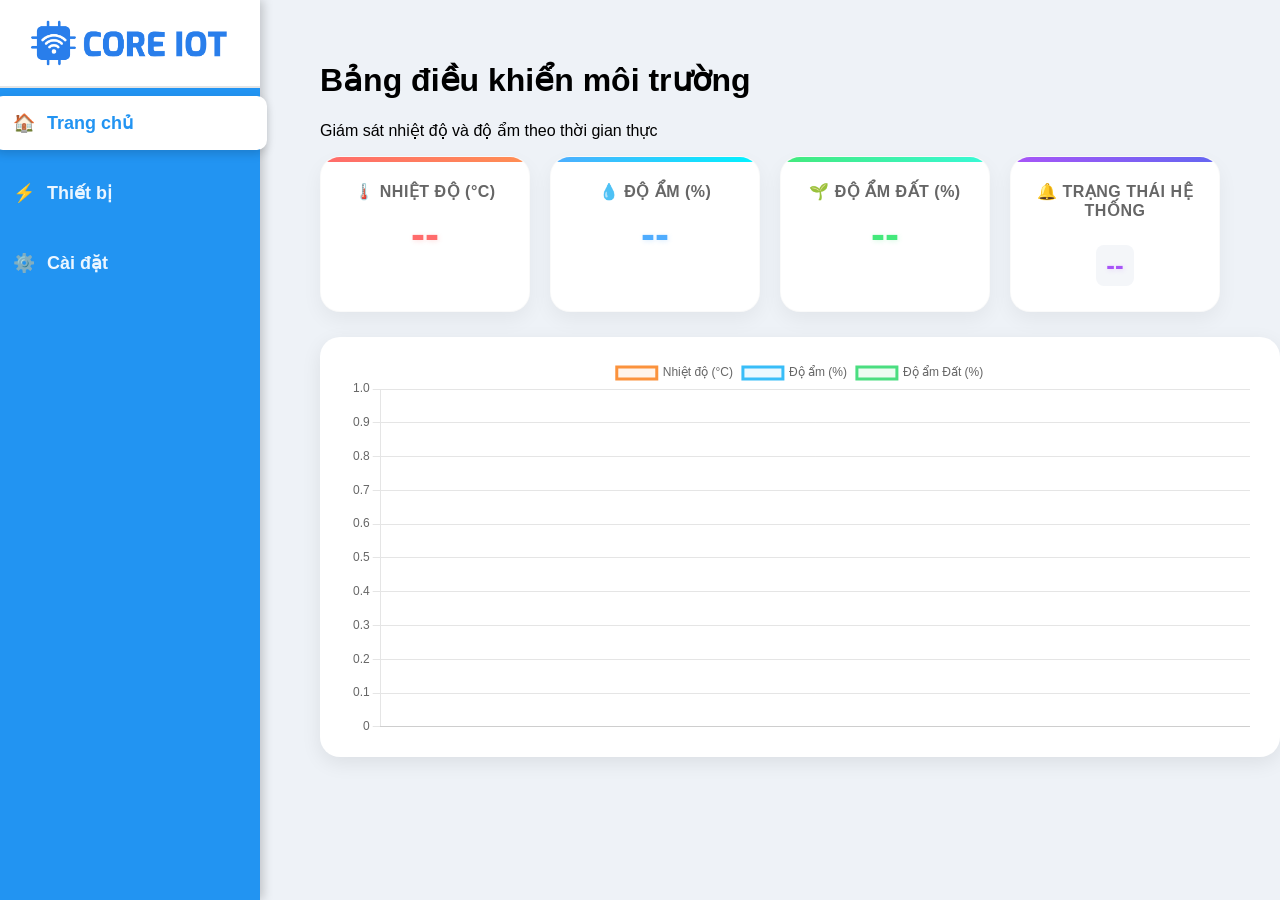
<file: data/index.html>
<!DOCTYPE HTML>
<html lang="vi">

<head>
  <meta charset="UTF-8">
  <meta name="viewport" content="width=device-width, initial-scale=1.0">
  <title>Bảng điều khiển YOLO UNO</title>

  <!-- CSS -->
  <link rel="stylesheet" href="styles.css">

  <!-- Thư viện -->
  <link rel="stylesheet" href="https://cdnjs.cloudflare.com/ajax/libs/font-awesome/6.5.0/css/all.min.css">
  <script src="chart.js"></script>
  <link rel="stylesheet" href="https://cdnjs.cloudflare.com/ajax/libs/font-awesome/6.5.0/css/all.min.css">
</head>

<body>

  <!-- Thanh bên -->
  <div class="sidebar">
    <div class="logo-container">
      <img class="logo-img"
        src="[data-uri]"
         alt="Logo">
    </div>

    <div class="nav-item active" onclick="showSection('home', event)">🏠 <span>Trang chủ</span></div>
    <div class="nav-item" onclick="showSection('device', event)">⚡ <span>Thiết bị</span></div>
    <div class="nav-item" onclick="showSection('settings', event)">⚙️ <span>Cài đặt</span></div>
  </div>

  <!-- Nội dung chính -->
  <div class="main-content">

    <!-- TRANG CHỦ -->
    <div id="home" class="section fade-in">
      <header>
        <h1>Bảng điều khiển môi trường</h1>
        <p>Giám sát nhiệt độ và độ ẩm theo thời gian thực</p>
      </header>

      <div class="gauges-container">
        <div class="gauge-card">
          <h2>🌡️ Nhiệt độ (°C)</h2>
          <div class="value-display" id="temp_value">--</div>
        </div>

        <div class="gauge-card">
          <h2>💧 Độ ẩm (%)</h2>
          <div class="value-display humi" id="humi_value">--</div>
        </div>

        <div class="gauge-card">
          <h2>🌱 Độ ẩm đất (%)</h2>
          <div class="value-display soil" id="soil_value">--</div>
        </div>

        <div class="gauge-card">
          <h2>🔔 Trạng thái hệ thống</h2>
          <div class="value-display status" id="sys_status">--</div>
        </div>
      </div>

      <!-- Biểu đồ thời gian thực -->
      <div class="chart-container fade-in">
        <canvas id="envChart"></canvas>
      </div>
    </div>

    <!-- THIẾT BỊ -->
    <div id="device" class="section" style="display:none;">
      <header>
        <h1>Điều khiển Thiết bị</h1>
        <p>Bật/tắt LED và Neo Pixel.</p>
      </header>

      <div class="device-list" id="deviceContainer">
        <!-- Nút điều khiển LED -->
        <div class="device-card">
          <i class="fa-solid fa-lightbulb device-icon"></i>
          <h3>Đèn LED</h3>
          <button id="btnToggleLED" class="toggle-btn" onclick="toggleLED()">OFF</button>
        </div>

        <!-- Nút điều khiển Máy Bơm -->
        <div class="device-card">
          <i class="fa-solid fa-droplet device-icon"></i>
          <h3>Máy Bơm</h3>
          <button id="btnTogglePump" class="toggle-btn" onclick="togglePump()">OFF</button>
        </div>

        <!-- Nút điều khiển Neo Pixel -->
        <div class="device-card">
          <i class="fa-solid fa-palette device-icon"></i>
          <h3>Neo Pixel</h3>
          <button id="btnToggleNeo" class="toggle-btn" onclick="toggleNeo()" style="margin-bottom: 15px;">OFF</button>
          
          <label style="display:block; margin-bottom: 8px; font-size: 14px; font-weight:600; color:#555;">Bảng màu có sẵn:</label>
          <div class="color-palette">
            <div class="color-swatch" style="background-color: #ff0000;" onclick="changeNeoColor('#ff0000')" title="Đỏ"></div>
            <div class="color-swatch" style="background-color: #00ff00;" onclick="changeNeoColor('#00ff00')" title="Xanh lá"></div>
            <div class="color-swatch" style="background-color: #0000ff;" onclick="changeNeoColor('#0000ff')" title="Xanh dương"></div>
            <div class="color-swatch" style="background-color: #ffff00;" onclick="changeNeoColor('#ffff00')" title="Vàng"></div>
            <div class="color-swatch" style="background-color: #ff00ff;" onclick="changeNeoColor('#ff00ff')" title="Tím"></div>
            <div class="color-swatch" style="background-color: #00ffff;" onclick="changeNeoColor('#00ffff')" title="Xanh dương nhạt"></div>
          </div>
        </div>
      </div>
    </div>

    <!-- CÀI ĐẶT -->
    <div id="settings" class="section settings-section" style="display:none;">
      <div class="settings-card">
        <h2><i class="fa-solid fa-gear"></i> Cấu hình thiết bị</h2>
        <p>Nhập thông tin Wi-Fi và kết nối Core IoT của bạn bên dưới.</p>

        <form id="settingsForm">
          <div class="input-group" style="margin-bottom: 8px;">
            <i class="fa-solid fa-wifi"></i>
            <input type="text" id="ssid" placeholder="Tên Wi-Fi (SSID)" required>
          </div>
          <select id="wifi-select" style="width: 100%; padding: 12px; margin-bottom: 15px; border-radius: 8px; border: 1px solid #ccc; background: #f9f9f9; outline: none; font-family: inherit; display: none;" onchange="if(this.value) document.getElementById('ssid').value = this.value;">
            <option value="">-- Hoặc chọn mạng WiFi có sẵn --</option>
          </select>
          <p id="scan-status" style="font-size: 0.85rem; color: #818cf8; margin: -5px 0 15px 0; text-align: left; display: none;"><i class="fa-solid fa-spinner fa-spin"></i> Đang tìm WiFi...</p>

          <div class="input-group">
            <i class="fa-solid fa-lock"></i>
            <input type="password" id="password" placeholder="Mật khẩu Wi-Fi" required>
          </div>

          <button type="submit" class="btn-save">
            <i class="fa-solid fa-floppy-disk"></i> Lưu cấu hình
          </button>
        </form>
      </div>
    </div>
  </div>

  <!-- JS -->
  <script src="script.js"></script>
</body>

</html>
</file>
<file: data/styles.css>
body {
  margin: 0;
  font-family: "Poppins", Arial, sans-serif;
  display: flex;
  height: 100vh;
  background-color: #eef2f7;
}

body.sta-mode {
  font-family: "Inter", "Poppins", Arial, sans-serif;
  background: radial-gradient(circle at top right, #1e293b, #0f172a);
  color: #f8fafc;
}

body.sta-mode::before {
  content: "";
  position: absolute;
  top: -20%;
  right: -10%;
  width: 500px;
  height: 500px;
  background: radial-gradient(circle, rgba(56, 189, 248, 0.15), transparent 70%);
  z-index: -1;
  pointer-events: none;
}

/* Sidebar */
.sidebar {
  width: 260px;
  background-color: #2294F2;
  color: white;
  display: flex;
  flex-direction: column;
  align-items: center;
  box-shadow: 3px 0 10px rgba(0, 0, 0, 0.2);
  z-index: 10;
}

.sta-mode .sidebar {
  background: rgba(15, 23, 42, 0.6);
  backdrop-filter: blur(20px);
  border-right: 1px solid rgba(255, 255, 255, 0.05);
  box-shadow: 5px 0 25px rgba(0, 0, 0, 0.5);
}

.sta-mode .logo-container {
  background: transparent;
  border-bottom: 1px solid rgba(255, 255, 255, 0.05);
}

.sta-mode .yolo-logo {
  font-size: 28px;
  font-weight: 800;
  letter-spacing: 2px;
  color: #fff;
  text-transform: uppercase;
  text-shadow: 0 0 10px rgba(56, 189, 248, 0.4), 0 0 20px rgba(56, 189, 248, 0.2);
  display: flex;
  align-items: center;
  gap: 10px;
}

.sta-mode .yolo-logo span {
  color: #38bdf8;
  font-weight: 300;
  text-shadow: none;
}

.sta-mode .yolo-logo i {
  color: #fb923c;
  font-size: 24px;
  filter: drop-shadow(0 0 8px rgba(251, 146, 60, 0.6));
}

.logo-container {
  width: 100%;
  background: white;
  display: flex;
  justify-content: center;
  align-items: center;
  padding: 20px 0;
  border-bottom: 2px solid rgba(0, 0, 0, 0.1);
}

.logo-img {
  width: 80%;
  height: auto;
}

.nav-item {
  width: 90%;
  padding: 16px 20px;
  margin: 8px 0;
  font-size: 18px;
  font-weight: 600;
  cursor: pointer;
  border-radius: 10px;
  color: #ecf6ff;
  transition: all 0.3s ease;
  display: flex;
  align-items: center;
  gap: 12px;
}

.nav-item.active {
  background: #fff;
  color: #2294F2;
  box-shadow: 0 4px 10px rgba(0, 0, 0, 0.15);
}


.sta-mode .nav-item {
  color: #94a3b8;
}

.sta-mode .nav-item:hover {
  color: #e2e8f0;
  background: rgba(255, 255, 255, 0.05);
}

.sta-mode .nav-item.active {
  background: linear-gradient(90deg, rgba(56, 189, 248, 0.15), transparent);
  color: #38bdf8;
  border-left: 4px solid #38bdf8;
  border-radius: 0 12px 12px 0;
  box-shadow: none;
  text-shadow: 0 0 10px rgba(56, 189, 248, 0.4);
}

.sta-mode header h1 {
  color: #f8fafc;
  font-weight: 700;
  letter-spacing: -0.5px;
}

.sta-mode header p {
  color: #94a3b8;
}

/* Main Content */
.main-content {
  flex: 1;
  padding: 40px 60px;
  overflow-y: auto;
}

/* Home Gauges */
.gauges-container {
  display: grid;
  grid-template-columns: repeat(auto-fit, minmax(200px, 1fr));
  gap: 20px;
  max-width: 1000px;
  margin: 0 auto;
}

.gauge-card {
  background: white;
  border-radius: 20px;
  box-shadow: 0 8px 20px rgba(0, 0, 0, 0.05);
  padding: 25px 15px;
  text-align: center;
  transition: all 0.3s cubic-bezier(0.25, 0.8, 0.25, 1);
  position: relative;
  overflow: hidden;
  border: 1px solid rgba(0, 0, 0, 0.02);
}

.sta-mode .gauge-card {
  background: rgba(30, 41, 59, 0.4);
  backdrop-filter: blur(12px);
  border: 1px solid rgba(255, 255, 255, 0.08);
  box-shadow: 0 8px 32px rgba(0, 0, 0, 0.2);
}

.gauge-card::before {
  content: "";
  position: absolute;
  top: 0;
  left: 0;
  right: 0;
  height: 5px;
  background: linear-gradient(90deg, #ece9e6, #ffffff);
}

/* Thêm màu viền trên cho từng thẻ */
.gauge-card:nth-child(1)::before {
  background: linear-gradient(90deg, #ff6b6b, #ff8e53);
}

/* Nhiệt độ */
.gauge-card:nth-child(2)::before {
  background: linear-gradient(90deg, #4facfe, #00f2fe);
}

/* Độ ẩm */
.gauge-card:nth-child(3)::before {
  background: linear-gradient(90deg, #43e97b, #38f9d7);
}

/* Đất */
.gauge-card:nth-child(4)::before {
  background: linear-gradient(90deg, #a855f7, #6366f1);
}

.gauge-card:hover {
  transform: translateY(-8px);
  box-shadow: 0 15px 30px rgba(0, 0, 0, 0.1);
}

.gauge-card h2 {
  font-size: 16px;
  color: #666;
  margin: 0 0 10px 0;
  font-weight: 600;
  text-transform: uppercase;
  letter-spacing: 0.5px;
}

.sta-mode .gauge-card h2 {
  color: #e2e8f0;
  font-weight: 650;
  font-size: 15px;
}

.value-display {
  font-size: 42px;
  font-weight: 700;
  color: #ff6b6b;
  margin-top: 10px;
  text-shadow: 1px 1px 5px rgba(255, 107, 107, 0.2);
}


.value-display.humi {
  color: #4facfe;
  text-shadow: 1px 1px 5px rgba(79, 172, 254, 0.2);
}

.value-display.soil {
  color: #43e97b;
  text-shadow: 1px 1px 5px rgba(67, 233, 123, 0.2);
}

.value-display.status {
  font-size: 26px;
  color: #a855f7;
  text-shadow: 1px 1px 5px rgba(168, 85, 247, 0.2);
  margin-top: 15px;
  font-weight: 600;
  padding: 5px 10px;
  border-radius: 8px;
  display: inline-block;
  background: #f4f6f9;
}

/* Chỉnh màu Neon cho Text ở STA mode */
.sta-mode .value-display {
  color: #fb923c;
  text-shadow: 0 0 15px rgba(251, 146, 60, 0.4);
}

.sta-mode .value-display.humi {
  color: #38bdf8;
  text-shadow: 0 0 15px rgba(56, 189, 248, 0.4);
}

.sta-mode .value-display.soil {
  color: #4ade80;
  text-shadow: 0 0 15px rgba(74, 222, 128, 0.4);
}

.sta-mode .value-display.status {
  background: rgba(147, 51, 234, 0.2);
  color: #a855f7;
  text-shadow: 0 0 15px rgba(168, 85, 247, 0.5);
  border: 1px solid rgba(168, 85, 247, 0.3);
}

/* Device Page */
.device-list {
  display: flex;
  flex-wrap: wrap;
  gap: 25px;
  margin-top: 30px;
  justify-content: center;
}

/* Real-time Chart */
.chart-container {
  background: white;
  border-radius: 20px;
  box-shadow: 0 6px 20px rgba(0, 0, 0, 0.08);
  padding: 20px 30px;
  margin-top: 25px;
  width: 100%;
  max-width: 1000px;
  height: 380px;
  margin-left: auto;
  margin-right: auto;
  position: relative;
}

/* === Bố cục Nâng cao STA Mode === */
.sta-mode .dashboard-bottom {
  display: flex;
  gap: 20px;
  margin-top: 30px;
  width: 100%;
  max-width: 1200px;
  margin-left: auto;
  margin-right: auto;
  height: 400px;
}

.sta-mode .chart-container,
.sta-mode .map-container,
.sta-mode .logs-container {
  background: rgba(30, 41, 59, 0.4);
  backdrop-filter: blur(12px);
  border: 1px solid rgba(255, 255, 255, 0.08);
  box-shadow: 0 8px 32px rgba(0, 0, 0, 0.2);
  border-radius: 20px;
  padding: 20px;
  margin-top: 0;
  display: flex;
  flex-direction: column;
}

.sta-mode .chart-container {
  flex: 2;
  height: 100%;
}

.sta-mode .right-panel {
  flex: 1;
  display: flex;
  flex-direction: column;
  gap: 20px;
  height: 100%;
}

.sta-mode .map-container {
  flex: 1;
}

.sta-mode .logs-container {
  flex: 1;
  overflow: hidden;
}

.sta-mode .chart-container h3,
.sta-mode .map-container h3,
.sta-mode .logs-container h3 {
  color: #38bdf8;
  margin-top: 0;
  margin-bottom: 10px;
  font-size: 16px;
  font-weight: 600;
}

#map {
  width: 100%;
  height: 100%;
  border-radius: 12px;
  z-index: 1;
  /* Để không che Sidebar */
}

/* Dark mode for Leaflet Map */
.sta-mode .leaflet-layer,
.sta-mode .leaflet-control-zoom-in,
.sta-mode .leaflet-control-zoom-out,
.sta-mode .leaflet-control-attribution {
  filter: invert(100%) hue-rotate(180deg) brightness(95%) contrast(90%);
}

.sta-mode .event-logs {
  list-style: none;
  padding: 0;
  margin: 0;
  overflow-y: auto;
  height: 100%;
  font-size: 13px;
  color: #cbd5e1;
}

.sta-mode .event-logs li {
  padding: 8px 0;
  border-bottom: 1px solid rgba(255, 255, 255, 0.05);
}

.sta-mode .event-logs li:last-child {
  border-bottom: none;
}

.sta-mode .log-time {
  color: #94a3b8;
  margin-right: 8px;
  font-family: monospace;
}

.sta-mode .log-type-info {
  color: #38bdf8;
}

.sta-mode .log-type-warn {
  color: #fb923c;
}

.sta-mode .log-type-crit {
  color: #ef4444;
}

.device-card {
  background: #fff;
  border-radius: 20px;
  box-shadow: 0 8px 20px rgba(0, 0, 0, 0.05);
  width: 260px;
  padding: 30px 25px;
  text-align: center;
  position: relative;
  transition: all 0.3s cubic-bezier(0.25, 0.8, 0.25, 1);
  border: 1px solid rgba(0, 0, 0, 0.03);
}

.device-card:hover {
  transform: translateY(-8px);
  box-shadow: 0 15px 35px rgba(34, 148, 242, 0.15);
}

.sta-mode .device-card {
  background: rgba(30, 41, 59, 0.4);
  backdrop-filter: blur(12px);
  border: 1px solid rgba(255, 255, 255, 0.08);
  box-shadow: 0 8px 32px rgba(0, 0, 0, 0.2);
  border-radius: 24px;
}

.sta-mode .device-card:hover {
  border-color: rgba(56, 189, 248, 0.3);
  box-shadow: 0 15px 40px rgba(0, 0, 0, 0.4), 0 0 20px rgba(56, 189, 248, 0.1);
}

.sta-mode .device-icon {
  color: #38bdf8;
  filter: drop-shadow(0 0 10px rgba(56, 189, 248, 0.6));
}

.sta-mode .device-card h3 {
  color: #f8fafc;
}

.sta-mode .toggle-btn {
  background: rgba(15, 23, 42, 0.6);
  color: #94a3b8;
  border: 1px solid rgba(255, 255, 255, 0.05);
  box-shadow: inset 0 2px 5px rgba(0, 0, 0, 0.5);
}

.sta-mode .toggle-btn.on {
  background: linear-gradient(135deg, #0ea5e9, #2563eb);
  color: #fff;
  border-color: transparent;
  box-shadow: 0 0 20px rgba(14, 165, 233, 0.5);
  text-shadow: 0 0 5px rgba(255, 255, 255, 0.5);
}

.sta-mode label {
  color: #cbd5e1 !important;
}

.device-card h3 {
  font-size: 18px;
  font-weight: 700;
  margin-bottom: 20px;
  color: #444;
}

.toggle-btn {
  width: 100%;
  border: none;
  border-radius: 12px;
  padding: 14px;
  font-weight: 600;
  font-size: 16px;
  cursor: pointer;
  background: #f1f3f5;
  color: #555;
  transition: all 0.3s;
  box-shadow: inset 0 2px 4px rgba(0, 0, 0, 0.05);
}

.toggle-btn.on {
  background: linear-gradient(135deg, #00c6ff 0%, #0072ff 100%);
  color: white;
  box-shadow: 0 8px 15px rgba(0, 114, 255, 0.3);
  text-shadow: 0 1px 2px rgba(0, 0, 0, 0.2);
}

.delete-icon {
  position: absolute;
  top: 10px;
  right: 12px;
  color: #e74c3c;
  cursor: pointer;
}

.color-palette {
  display: flex;
  justify-content: center;
  gap: 12px;
  margin-top: 10px;
}

.color-swatch {
  width: 28px;
  height: 28px;
  border-radius: 50%;
  cursor: pointer;
  border: 2px solid rgba(0, 0, 0, 0.1);
  box-shadow: 0 2px 5px rgba(0, 0, 0, 0.15);
  transition: transform 0.2s, border-color 0.2s;
}

.color-swatch:hover {
  transform: scale(1.15);
  border-color: #333;
}

.add-relay-btn {
  position: fixed;
  bottom: 35px;
  right: 35px;
  background: linear-gradient(135deg, #2294F2, #1a75e6);
  color: white;
  border: none;
  border-radius: 50%;
  width: 80px;
  /* to hơn chút */
  height: 80px;
  font-size: 34px;
  /* icon lớn hơn */
  cursor: pointer;
  box-shadow: 0 6px 20px rgba(0, 0, 0, 0.25);
  transition: 0.3s;
}

.add-relay-btn:hover {
  transform: scale(1.08);
  box-shadow: 0 8px 25px rgba(34, 148, 242, 0.4);
}


/* Settings */
.settings-section {
  display: flex;
  justify-content: center;
  align-items: flex-start;
  padding-top: 40px;
  height: 100%;
}

.settings-card {
  background: white;
  padding: 50px 60px;
  border-radius: 24px;
  box-shadow: 0 15px 40px rgba(0, 0, 0, 0.08);
  width: 850px;
  max-width: 95%;
  text-align: center;
  border: 1px solid rgba(0, 0, 0, 0.03);
}

.sta-mode .settings-card {
  background: rgba(30, 41, 59, 0.4);
  backdrop-filter: blur(16px);
  border: 1px solid rgba(255, 255, 255, 0.08);
  box-shadow: 0 20px 50px rgba(0, 0, 0, 0.5);
  border-radius: 30px;
}

.sta-mode .settings-card h2 {
  color: #38bdf8;
  text-shadow: 0 0 15px rgba(56, 189, 248, 0.3);
}

.sta-mode .settings-card p {
  color: #94a3b8;
}

.sta-mode .input-group i {
  color: #38bdf8;
}

.sta-mode .input-group input {
  background: rgba(15, 23, 42, 0.6);
  border: 1px solid rgba(255, 255, 255, 0.1);
  color: #f8fafc;
}

.sta-mode .input-group input:focus {
  border-color: #38bdf8;
  box-shadow: 0 0 15px rgba(56, 189, 248, 0.3);
  background: rgba(15, 23, 42, 0.8);
}

.settings-card p {
  color: #777;
  margin-bottom: 35px;
  font-size: 16px;
}

/* FORM STYLE — vertical layout with spacing */
#settingsForm {
  width: 100%;
  display: flex;
  flex-direction: column;
  align-items: center;
}

/* mỗi input-group là 1 dòng, cách nhau */
.input-group {
  position: relative;
  width: 98%;
  /* ✅ rộng gần hết khung */
  max-width: 760px;
  /* ✅ dài hơn hẳn */
  margin-bottom: 20px;
  /* ✅ tạo khoảng cách giữa các dòng */
}

.input-group i {
  position: absolute;
  top: 50%;
  left: 18px;
  transform: translateY(-50%);
  color: #2294F2;
  font-size: 18px;
}

.input-group input {
  width: 100%;
  padding: 16px 18px 16px 54px;
  border-radius: 14px;
  border: 1.5px solid #ccc;
  font-size: 17px;
  background-color: #f9f9f9;
  transition: all 0.3s ease;
  box-sizing: border-box;
}

.input-group input:focus {
  border-color: #2294F2;
  box-shadow: 0 0 10px rgba(34, 148, 242, 0.25);
  background-color: #fff;
}

/* Save Button */
.btn-save {
  margin-top: 25px;
  background: linear-gradient(90deg, #2294F2, #1b7fe0);
  color: white;
  border: none;
  border-radius: 12px;
  padding: 16px 44px;
  font-size: 18px;
  font-weight: 600;
  cursor: pointer;
  box-shadow: 0 6px 18px rgba(34, 148, 242, 0.45);
  transition: all 0.3s ease;
}

.btn-save:hover {
  transform: translateY(-2px);
  box-shadow: 0 8px 22px rgba(34, 148, 242, 0.55);
}

.sta-mode .btn-save {
  margin-top: 35px;
  background: linear-gradient(135deg, #10b981 0%, #059669 100%);
  border-radius: 16px;
  padding: 18px 50px;
  font-weight: 700;
  color: #fff;
  border: 1px solid rgba(16, 185, 129, 0.4);
  box-shadow: 0 0 20px rgba(16, 185, 129, 0.4);
  transition: all 0.3s cubic-bezier(0.25, 0.8, 0.25, 1);
  letter-spacing: 1px;
  text-transform: uppercase;
}

.sta-mode .btn-save:hover {
  transform: translateY(-4px) scale(1.02);
  box-shadow: 0 0 30px rgba(16, 185, 129, 0.6);
  background: linear-gradient(135deg, #34d399 0%, #10b981 100%);
}


/* Dialog */
.dialog-overlay {
  position: fixed;
  top: 0;
  left: 0;
  right: 0;
  bottom: 0;
  background: rgba(0, 0, 0, 0.5);
  display: flex;
  justify-content: center;
  align-items: center;
  z-index: 100;
}

.dialog {
  background: white;
  border-radius: 20px;
  padding: 35px 30px;
  width: 380px;
  text-align: center;
  box-shadow: 0 12px 35px rgba(0, 0, 0, 0.25);
  animation: popIn 0.25s ease;
}

.dialog h3 {
  font-size: 22px;
  color: #2294F2;
}

.dialog.warning h3 {
  color: #e74c3c;
}

.dialog p {
  color: #666;
  font-size: 15px;
}

.input-field input {
  width: 90%;
  padding: 12px;
  border: 1.5px solid #ccc;
  border-radius: 10px;
  margin-bottom: 15px;
}

.dialog-buttons {
  display: flex;
  justify-content: center;
  gap: 15px;
}

.dialog-buttons button {
  padding: 10px 22px;
  border: none;
  border-radius: 10px;
  font-weight: 600;
  cursor: pointer;
  transition: 0.3s;
}

.dialog-buttons .confirm {
  background: linear-gradient(90deg, #2294F2, #1b7fe0);
  color: white;
}

.dialog-buttons .danger {
  background: #e74c3c;
  color: white;
}

.dialog-buttons .cancel {
  background: #ddd;
  color: #333;
}

@keyframes popIn {
  from {
    transform: scale(0.8);
    opacity: 0;
  }

  to {
    transform: scale(1);
    opacity: 1;
  }
}

/* ===== UI "Wow demo" additions ===== */
.status-bar {
  display: flex;
  flex-wrap: wrap;
  gap: 10px;
  align-items: center;
  margin-top: 14px;
}

.status-pill {
  font-family: ui-monospace, SFMono-Regular, Menlo, Monaco, Consolas, "Liberation Mono", "Courier New", monospace;
  font-size: 12px;
  padding: 8px 10px;
  border-radius: 999px;
  background: rgba(255, 255, 255, 0.8);
  border: 1px solid rgba(0, 0, 0, 0.08);
  color: #0f172a;
}

.sta-mode .status-pill {
  background: rgba(15, 23, 42, 0.55);
  border: 1px solid rgba(255, 255, 255, 0.08);
  color: #e2e8f0;
}

.status-pill.ok {
  border-color: rgba(16, 185, 129, 0.6);
  box-shadow: 0 0 0 2px rgba(16, 185, 129, 0.12);
}

.status-pill.warn {
  border-color: rgba(251, 191, 36, 0.7);
  box-shadow: 0 0 0 2px rgba(251, 191, 36, 0.12);
}

.status-pill.bad {
  border-color: rgba(248, 113, 113, 0.75);
  box-shadow: 0 0 0 2px rgba(248, 113, 113, 0.12);
}

.btn-mini {
  border: 1px solid rgba(148, 163, 184, 0.4);
  background: rgba(255, 255, 255, 0.8);
  color: #0f172a;
  border-radius: 999px;
  padding: 8px 12px;
  font-weight: 700;
  font-size: 12px;
  cursor: pointer;
  transition: transform 0.15s ease, box-shadow 0.15s ease;
}

.btn-mini:hover {
  transform: translateY(-1px);
  box-shadow: 0 10px 20px rgba(0, 0, 0, 0.08);
}

.sta-mode .btn-mini {
  background: rgba(30, 41, 59, 0.35);
  color: #e2e8f0;
  border-color: rgba(255, 255, 255, 0.12);
}

/* Inline validation / helper text */
.field-hint {
  width: 98%;
  max-width: 760px;
  margin: -12px auto 14px auto;
  text-align: left;
  font-size: 13px;
  color: #64748b;
}

.field-hint.error {
  color: #ef4444;
}

/* Toast notifications */
.toast-host {
  position: fixed;
  right: 18px;
  bottom: 18px;
  display: flex;
  flex-direction: column;
  gap: 10px;
  z-index: 9999;
}

.toast {
  min-width: 260px;
  max-width: 420px;
  padding: 12px 14px;
  border-radius: 14px;
  background: rgba(255, 255, 255, 0.95);
  border: 1px solid rgba(0, 0, 0, 0.08);
  box-shadow: 0 14px 40px rgba(0, 0, 0, 0.18);
  color: #0f172a;
  font-size: 14px;
}

.sta-mode .toast {
  background: rgba(15, 23, 42, 0.85);
  border-color: rgba(255, 255, 255, 0.10);
  color: #e2e8f0;
}

.toast.info { border-left: 5px solid #38bdf8; }
.toast.ok { border-left: 5px solid #10b981; }
.toast.warn { border-left: 5px solid #facc15; }
.toast.bad { border-left: 5px solid #f87171; }


/* ===== Pump layout ===== */
.pump-grid {
  display: grid;
  grid-template-columns: repeat(12, 1fr);
  gap: 16px;
}

.pump-card {
  grid-column: span 6;
  border-radius: 24px;
  padding: 18px 18px;
  background: rgba(255, 255, 255, 0.95);
  border: 1px solid rgba(0, 0, 0, 0.05);
  box-shadow: 0 14px 40px rgba(0, 0, 0, 0.08);
}

.sta-mode .pump-card {
  background: rgba(30, 41, 59, 0.4);
  border: 1px solid rgba(255, 255, 255, 0.08);
  box-shadow: 0 20px 50px rgba(0, 0, 0, 0.5);
}

.pump-card h3 {
  margin: 0 0 12px 0;
  text-align: left;
}

.pump-summary {
  grid-column: span 12;
}

.pump-summary-top {
  display: grid;
  grid-template-columns: repeat(auto-fit, minmax(240px, 1fr));
  gap: 12px;
  align-items: stretch;
}

.pump-kpi {
  border-radius: 18px;
  padding: 14px 14px;
  background: rgba(255, 255, 255, 0.7);
  border: 1px solid rgba(0, 0, 0, 0.05);
}

.sta-mode .pump-kpi {
  background: rgba(15, 23, 42, 0.45);
  border: 1px solid rgba(255, 255, 255, 0.08);
}

.pump-kpi-title {
  font-size: 13px;
  font-weight: 800;
  letter-spacing: 0.6px;
  text-transform: uppercase;
  color: #64748b;
}

.sta-mode .pump-kpi-title {
  color: #94a3b8;
}

.pump-kpi-value {
  font-size: 36px;
  font-weight: 900;
  margin-top: 6px;
  color: #10b981;
}

.pump-kpi-value.alt {
  color: #38bdf8;
}

.pump-kpi-sub {
  margin-top: 8px;
  color: #475569;
}

.sta-mode .pump-kpi-sub {
  color: #cbd5e1;
}

.pump-schedule-mini {
  display: flex;
  gap: 18px;
  flex-wrap: wrap;
  margin-top: 14px;
  padding-top: 12px;
  border-top: 1px solid rgba(148, 163, 184, 0.25);
  color: #334155;
}

.sta-mode .pump-schedule-mini {
  color: #e2e8f0;
  border-top: 1px solid rgba(255, 255, 255, 0.08);
}

.mini-label {
  color: #64748b;
}

.sta-mode .mini-label {
  color: #94a3b8;
}

.pump-mode-buttons,
.pump-manual-buttons {
  display: flex;
  gap: 12px;
  flex-wrap: wrap;
}

.pump-btn {
  padding: 10px 14px !important;
  width: 160px;
}

.pump-btn-wide {
  width: 100%;
  max-width: 420px;
}

.pump-help {
  margin: 10px 0 0 0;
  color: #64748b;
  font-size: 13px;
}

.sta-mode .pump-help {
  color: #94a3b8;
}

.pump-form {
  display: grid;
  grid-template-columns: 1fr;
  gap: 10px;
}

.pump-form.two-col {
  grid-template-columns: repeat(auto-fit, minmax(220px, 1fr));
}

.pump-check {
  display: flex;
  align-items: center;
  gap: 10px;
  margin: 10px 0 12px 0;
  color: #334155;
}

.sta-mode .pump-check {
  color: #e2e8f0;
}

.pump-hint {
  margin-top: 10px;
  padding: 10px 12px;
  border-radius: 14px;
  background: rgba(148, 163, 184, 0.15);
  color: #334155;
  font-weight: 600;
}

.sta-mode .pump-hint {
  background: rgba(255, 255, 255, 0.06);
  color: #e2e8f0;
}

.pump-on {
  background: linear-gradient(135deg, #10b981 0%, #059669 100%) !important;
}

.pump-off {
  background: rgba(71, 85, 105, 0.9) !important;
  box-shadow: 0 6px 18px rgba(0, 0, 0, 0.25) !important;
}

@media (max-width: 900px) {
  .pump-card {
    grid-column: span 12;
  }
}
</file>
